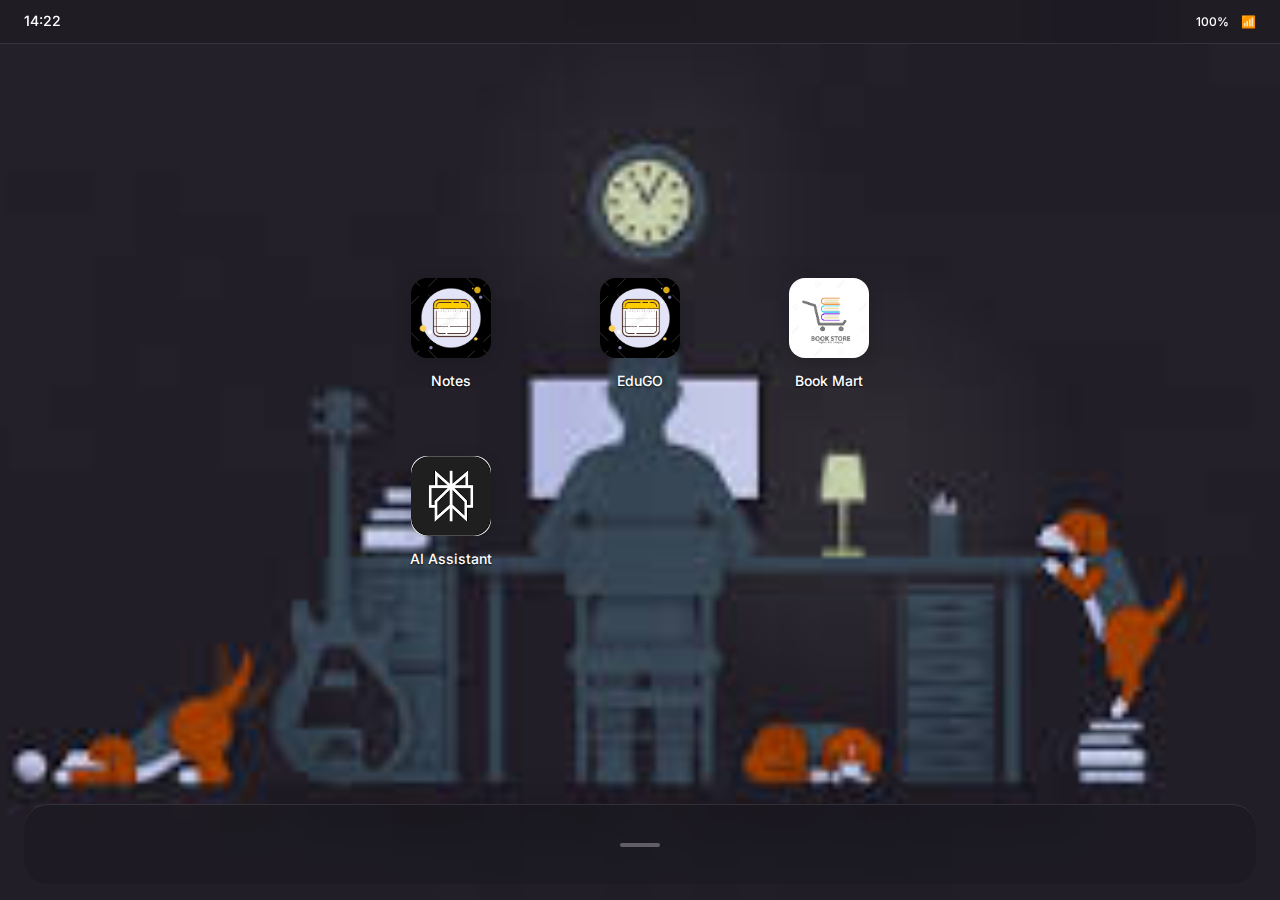
<file: index.html>
<!DOCTYPE html>
<html lang="en">
<head>
    <meta charset="UTF-8">
    <meta name="viewport" content="width=device-width, initial-scale=1.0">
    <title>Smart Book Tablet</title>
    <link rel="stylesheet" href="css/common.css">
    <link rel="stylesheet" href="css/home.css">
    <meta name="theme-color" content="#1B1B1D">
    <link rel="apple-touch-icon" href="assets/icons/icon-192.png">
</head>
<body>
    <div class="tablet-container">
        <div class="wallpaper-bg"></div>
        
        <!-- Status Bar -->
        <div class="status-bar">
            <div class="status-left">
                <span id="current-time"></span>
            </div>
            <div class="status-right">
                <span class="battery">100%</span>
                <span class="wifi">📶</span>
            </div>
        </div>

        <!-- App Grid -->
        <div class="app-grid">
            <div class="app-icon" onclick="openApp('notes')">
                <div class="app-icon-image">
                    <img src="assets/images/notes.jpg" alt="Notes" loading="lazy">
                </div>
                <span class="app-label">Notes</span>
            </div>

            <div class="app-icon" onclick="openApp('notes')">
                <div class="app-icon-image">
                    <img src="assets/images/notes.jpg" alt="Notes" loading="lazy">
                </div>
                <span class="app-label">EduGO</span>
            </div>

            
            <div class="app-icon" onclick="openApp('bookmart')">
                <div class="app-icon-image">
                    <img src="assets/images/bookmart.jpg" alt="Book Mart" loading="lazy">
                </div>
                <span class="app-label">Book Mart</span>
            </div>

            <div class="app-icon" onclick="openApp('ai')">
                <div class="app-icon-image">
                    <img src="assets/images/ai.jpg" alt="AI Assistant" loading="lazy">
                </div>
                <span class="app-label">AI Assistant</span>
            </div>
        </div>

        <!-- Dock -->
        <div class="dock">
            <div class="dock-indicator"></div>
        </div>
    </div>

    <script src="js/utils.js"></script>
    <script src="js/home.js"></script>
</body>
</html>
</file>
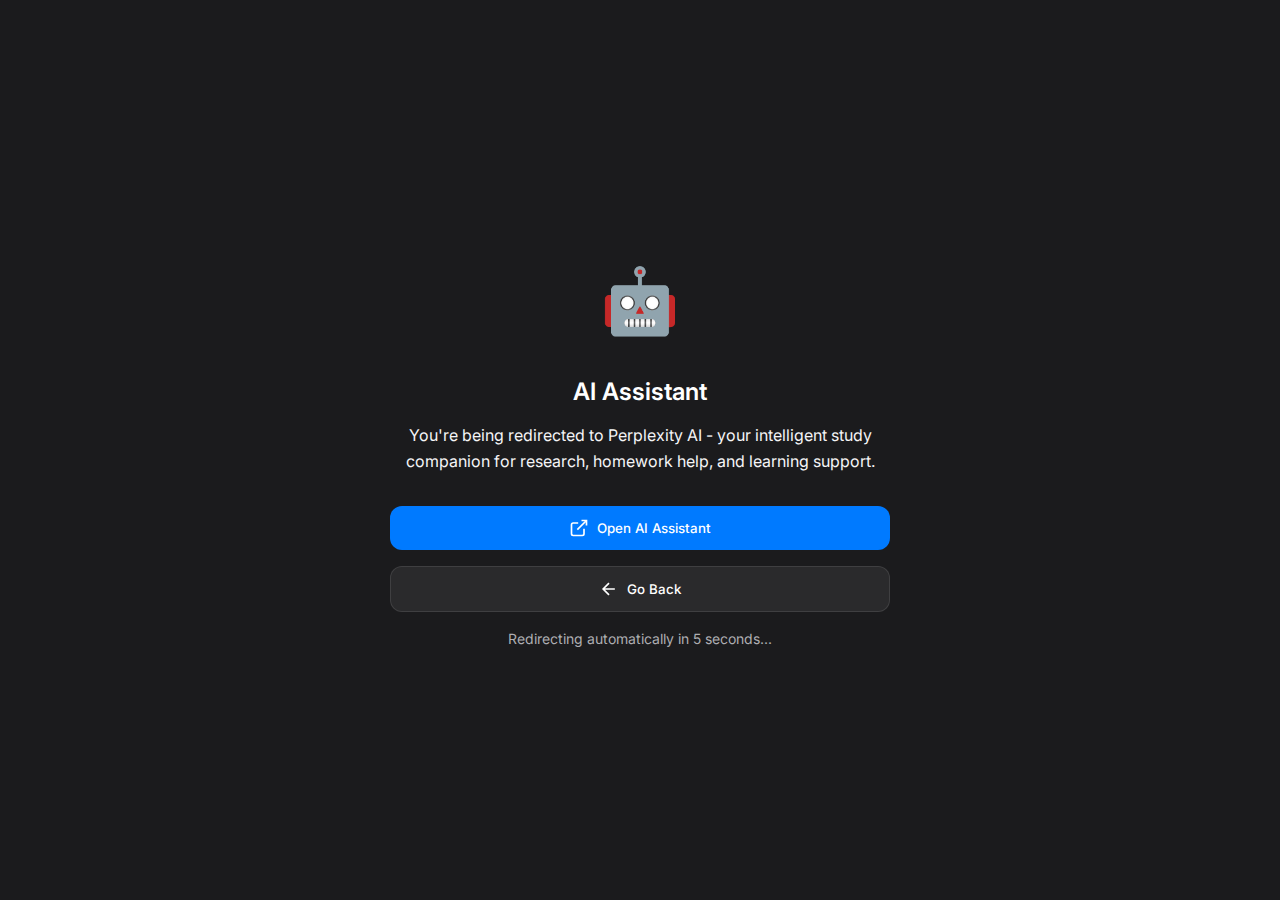
<file: apps/ai.html>
<!DOCTYPE html>
<html lang="en">
<head>
    <meta charset="UTF-8">
    <meta name="viewport" content="width=device-width, initial-scale=1.0">
    <title>AI Assistant - Smart Book</title>
    <link rel="stylesheet" href="../css/common.css">
    <meta name="theme-color" content="#1B1B1D">
    <style>
        body {
            display: flex;
            align-items: center;
            justify-content: center;
            min-height: 100vh;
            background: var(--bg-primary);
            text-align: center;
            padding: var(--space-8);
        }
        
        .ai-redirect-container {
            max-width: 500px;
            animation: fadeIn 0.5s ease-out;
        }
        
        .ai-icon {
            font-size: 4rem;
            margin-bottom: var(--space-6);
            animation: pulse 2s infinite;
        }
        
        @keyframes pulse {
            0%, 100% { transform: scale(1); opacity: 1; }
            50% { transform: scale(1.1); opacity: 0.8; }
        }
        
        .ai-title {
            font-size: var(--font-2xl);
            font-weight: 600;
            color: var(--text-primary);
            margin-bottom: var(--space-4);
        }
        
        .ai-description {
            color: var(--text-secondary);
            margin-bottom: var(--space-8);
            line-height: 1.6;
        }
        
        .redirect-actions {
            display: flex;
            flex-direction: column;
            gap: var(--space-4);
        }
        
        .countdown {
            color: var(--text-tertiary);
            font-size: var(--font-sm);
            margin-top: var(--space-4);
        }
    </style>
</head>
<body>
    <div class="ai-redirect-container">
        <div class="ai-icon">🤖</div>
        <h1 class="ai-title">AI Assistant</h1>
        <p class="ai-description">
            You're being redirected to Perplexity AI - your intelligent study companion for research, homework help, and learning support.
        </p>
        
        <div class="redirect-actions">
            <button class="btn-primary" onclick="redirectToAI()" id="redirectBtn">
                <svg width="20" height="20" viewBox="0 0 24 24" fill="none" stroke="currentColor" stroke-width="2">
                    <path d="M18 13v6a2 2 0 01-2 2H5a2 2 0 01-2-2V8a2 2 0 012-2h6"/>
                    <polyline points="15,3 21,3 21,9"/>
                    <line x1="10" y1="14" x2="21" y2="3"/>
                </svg>
                Open AI Assistant
            </button>
            
            <button class="btn-secondary" onclick="goBack()">
                <svg width="20" height="20" viewBox="0 0 24 24" fill="none" stroke="currentColor" stroke-width="2">
                    <path d="M19 12H5M12 19l-7-7 7-7"/>
                </svg>
                Go Back
            </button>
        </div>
        
        <div class="countdown" id="countdown">
            Redirecting automatically in <span id="countdownTimer">5</span> seconds...
        </div>
    </div>

    <script src="../js/utils.js"></script>
    <script>
        let countdownTimer = 5;
        let countdownInterval;

        function updateCountdown() {
            const timerElement = document.getElementById('countdownTimer');
            const countdownElement = document.getElementById('countdown');
            
            if (countdownTimer <= 0) {
                clearInterval(countdownInterval);
                countdownElement.textContent = 'Redirecting now...';
                redirectToAI();
                return;
            }
            
            if (timerElement) {
                timerElement.textContent = countdownTimer;
            }
            
            countdownTimer--;
        }

        function redirectToAI() {
            haptic.medium();
            
            try {
                // Try to open in new tab first
                const aiWindow = window.open('https://www.perplexity.ai', '_blank');
                
                if (!aiWindow) {
                    // Fallback if popup blocked
                    window.location.href = 'https://www.perplexity.ai';
                } else {
                    // If new tab opened successfully, close this tab after delay
                    setTimeout(() => {
                        window.history.back();
                    }, 1000);
                }
                
                console.log('🤖 AI Assistant opened');
            } catch (error) {
                console.error('Failed to open AI Assistant:', error);
                alert('Unable to open AI Assistant. Please check your internet connection.');
            }
        }

        function goBack() {
            haptic.light();
            window.history.back();
        }

        // Start countdown on page load
        document.addEventListener('DOMContentLoaded', () => {
            countdownInterval = setInterval(updateCountdown, 1000);
            
            // Pause countdown if user interacts with page
            document.addEventListener('click', () => {
                if (countdownInterval) {
                    clearInterval(countdownInterval);
                    document.getElementById('countdown').style.display = 'none';
                }
            });
            
            document.addEventListener('keydown', (e) => {
                if (countdownInterval) {
                    clearInterval(countdownInterval);
                    document.getElementById('countdown').style.display = 'none';
                }
                
                if (e.key === 'Enter' || e.key === ' ') {
                    e.preventDefault();
                    redirectToAI();
                } else if (e.key === 'Escape') {
                    e.preventDefault();
                    goBack();
                }
            });
            
            console.log('🤖 AI Assistant redirect page loaded');
        });
    </script>
</body>
</html>
</file>
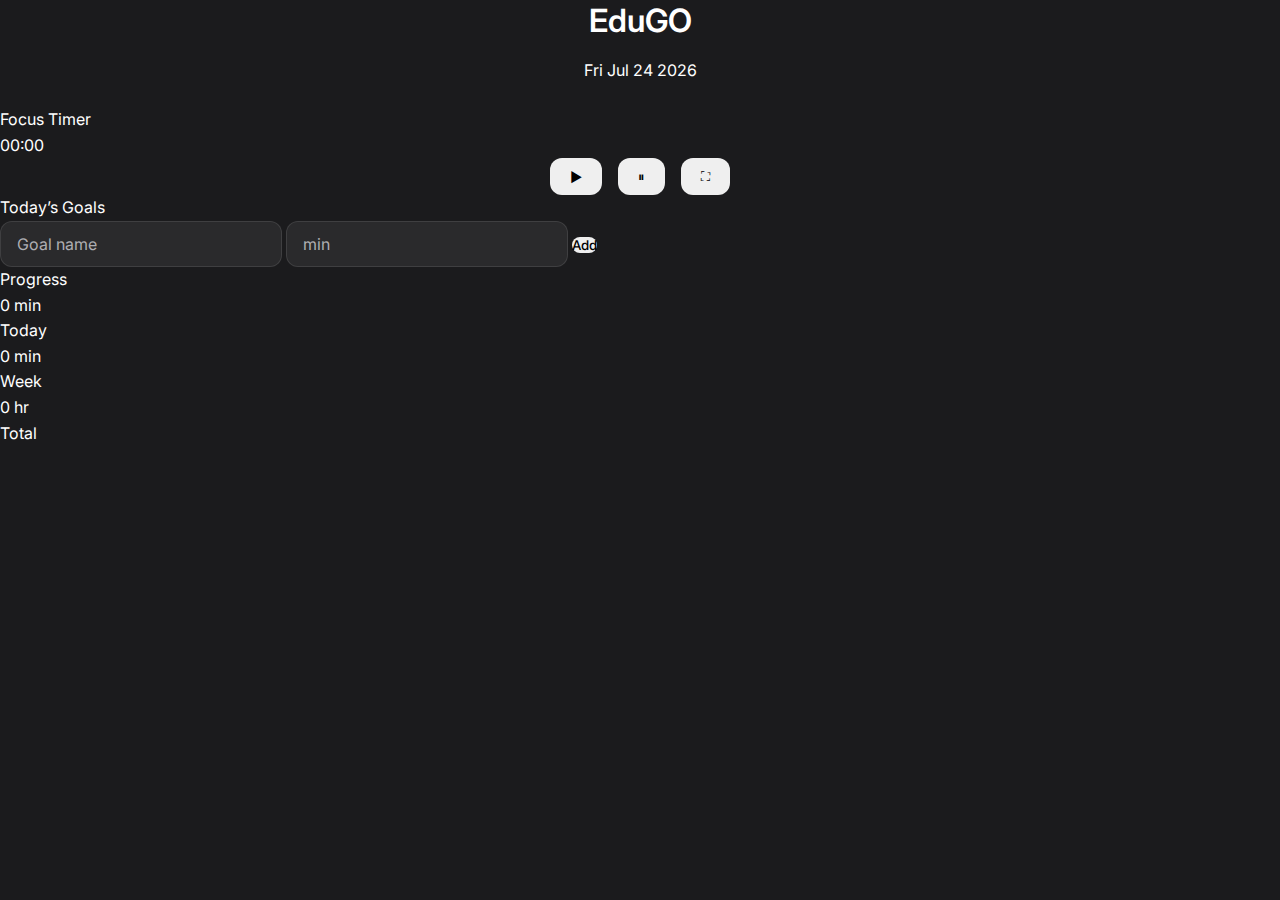
<file: apps/edugo.html>
<!DOCTYPE html>
<html lang="en">
<head>
  <meta charset="UTF-8" />
  <title>EduGO</title>
  <meta name="viewport" content="width=device-width, initial-scale=1.0" />
  <link rel="stylesheet" href="../css/common.css">
  <link rel="stylesheet" href="../css/edugo.css">
</head>
<body>

<div class="edugo">

  <!-- HEADER -->
  <header class="edugo-header">
    <h1>EduGO</h1>
    <span id="todayLabel"></span>
  </header>

  <!-- STOPWATCH WIDGET -->
  <section class="widget stopwatch-widget">
    <div class="widget-title">Focus Timer</div>
    <div class="timer" id="timer">00:00</div>

    <div class="timer-controls">
      <button id="startBtn">▶</button>
      <button id="pauseBtn">⏸</button>
      <button id="fullscreenBtn">⛶</button>
    </div>
  </section>

  <!-- GOALS WIDGET -->
  <section class="widget goals-widget">
    <div class="widget-title">Today’s Goals</div>

    <div id="goals"></div>

    <div class="add-goal">
      <input id="goalName" placeholder="Goal name">
      <input id="goalTime" type="number" placeholder="min">
      <button id="addGoal">Add</button>
    </div>
  </section>

  <!-- STATS WIDGET -->
  <section class="widget stats-widget">
    <div class="widget-title">Progress</div>
    <div class="stats">
      <div><span id="dailyTime">0</span> min<br>Today</div>
      <div><span id="weeklyTime">0</span> min<br>Week</div>
      <div><span id="overallTime">0</span> hr<br>Total</div>
    </div>
  </section>

</div>

<!-- FULLSCREEN TIMER -->
<div class="fullscreen hidden" id="fullscreen">
  <div id="fsTimer">00:00</div>
  <button id="exitFs">Exit</button>
</div>

<script src="../js/edugo.js"></script>
</body>
</html>
</file>
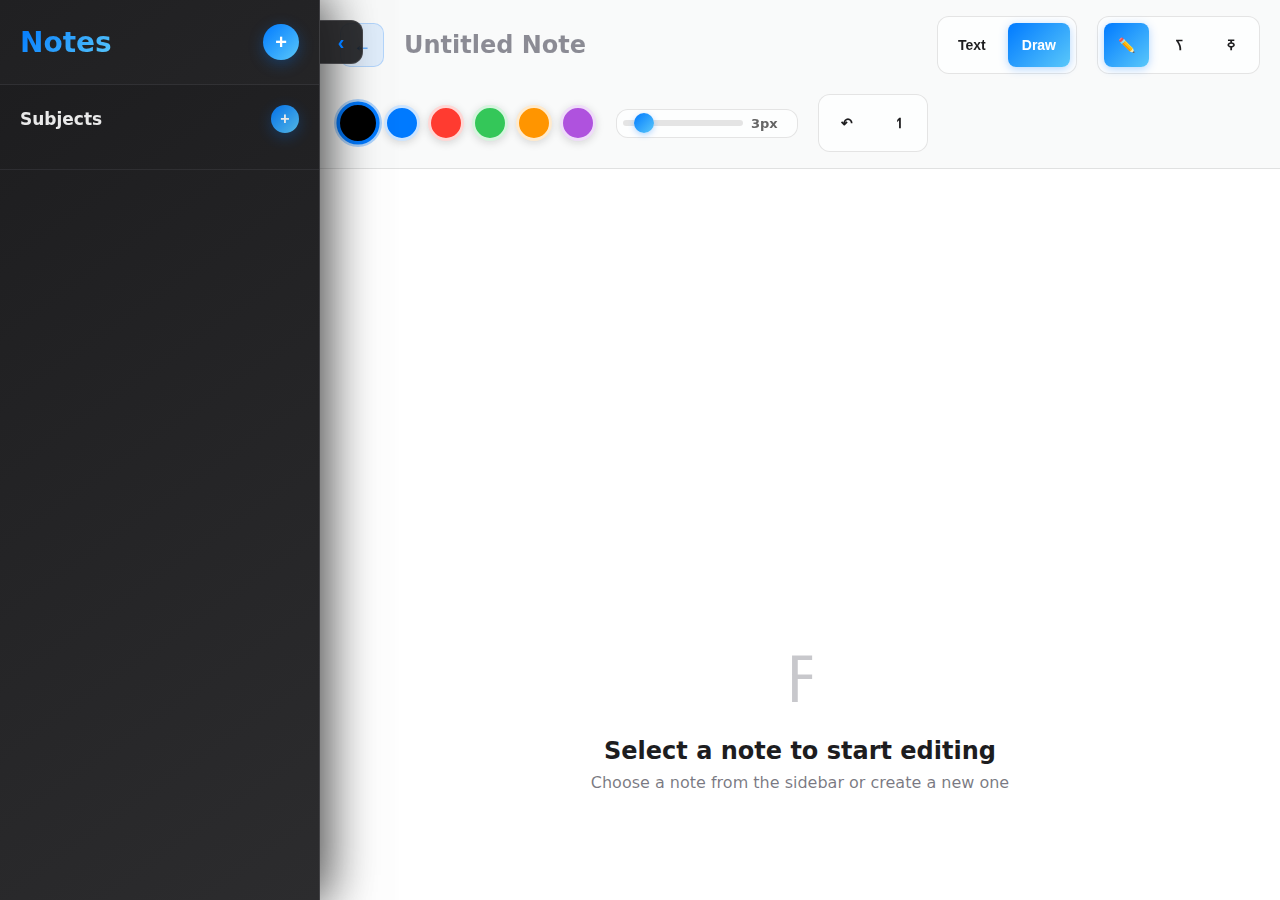
<file: apps/notes.html>
<!DOCTYPE html>
<html lang="en">
<head>
    <meta charset="UTF-8">
    <meta name="viewport" content="width=device-width, initial-scale=1.0">
    <title>Notes - Smart Book</title>
    <link rel="stylesheet" href="../css/notes.css">
    <meta name="theme-color" content="#1B1B1D">
</head>
<body>
    <div class="notes-app">
        <!-- Main Sidebar -->
        <div class="sidebar" id="sidebar">
            <!-- Sidebar Toggle Button -->
            <button class="sidebar-toggle" id="sidebarToggle" onclick="toggleSidebar()">
                <span id="toggleIcon">‹</span>
            </button>

            <!-- Sidebar Header -->
            <div class="sidebar-header">
                <div class="sidebar-title">Notes</div>
                <button class="add-btn" onclick="createNewNote()" title="New Note">+</button>
            </div>

            <!-- Subjects Section -->
            <div class="subjects-section">
                <div class="section-title">
                    Subjects
                    <button class="add-btn small" onclick="showAddSubjectModal()" title="Add Subject">+</button>
                </div>
                <div id="subjectsList">
                    <!-- Subjects loaded by JS -->
                </div>
            </div>

            <!-- Notes List -->
            <div class="notes-list" id="notesList">
                <!-- Notes loaded by JS -->
            </div>
        </div>

        <!-- Subject Notes Flyout -->
        <div class="notes-flyout" id="notesFlyout">
            <div class="flyout-header">
                <span id="flyoutSubjectName">Subject Notes</span>
                <button class="flyout-close" onclick="closeNotesFlyout()">×</button>
            </div>
            <div class="flyout-content">
                <div class="flyout-notes-list" id="flyoutNotesList">
                    <!-- Subject notes loaded by JS -->
                </div>
            </div>
        </div>

        <!-- Editor Area -->
        <div class="editor-area" id="editorArea">
            <!-- Toolbar -->
            <div class="editor-toolbar">
                <button class="back-btn" onclick="goHome()" title="Back to Home">←</button>
                <button class="sidebar-btn mobile-only" onclick="toggleSidebar()" title="Toggle Sidebar">☰</button>
                <input type="text" class="title-input" id="titleInput" placeholder="Untitled Note">
                
                <div class="tool-group">
                    <button class="tool-btn" id="textModeBtn" onclick="setMode('text')" title="Text Mode">Text</button>
                    <button class="tool-btn active" id="drawModeBtn" onclick="setMode('draw')" title="Draw Mode">Draw</button>
                </div>

                <div class="tool-group" id="drawingTools">
                    <button class="tool-btn active" onclick="setTool('pen')" data-tool="pen" title="Pen">✏️</button>
                    <button class="tool-btn" onclick="setTool('highlighter')" data-tool="highlighter" title="Highlighter">ߖ️</button>
                    <button class="tool-btn" onclick="setTool('eraser')" data-tool="eraser" title="Eraser">ߧ</button>
                </div>

                <div class="color-picker" id="colorPicker">
                    <div class="color-btn active" style="background: #000" onclick="setColor('#000')" data-color="#000" title="Black"></div>
                    <div class="color-btn" style="background: #007AFF" onclick="setColor('#007AFF')" data-color="#007AFF" title="Blue"></div>
                    <div class="color-btn" style="background: #FF3B30" onclick="setColor('#FF3B30')" data-color="#FF3B30" title="Red"></div>
                    <div class="color-btn" style="background: #34C759" onclick="setColor('#34C759')" data-color="#34C759" title="Green"></div>
                    <div class="color-btn" style="background: #FF9500" onclick="setColor('#FF9500')" data-color="#FF9500" title="Orange"></div>
                    <div class="color-btn" style="background: #AF52DE" onclick="setColor('#AF52DE')" data-color="#AF52DE" title="Purple"></div>
                </div>

                <div class="tool-group">
                    <input type="range" class="size-slider" id="sizeSlider" min="1" max="20" value="3" onchange="setBrushSize(this.value)" title="Brush Size">
                    <span class="size-display" id="sizeDisplay">3px</span>
                </div>

                <div class="tool-group">
                    <button class="tool-btn" onclick="undoAction()" title="Undo">↶</button>
                    <button class="tool-btn" onclick="clearCanvas()" title="Clear Canvas">ߗ️</button>
                </div>
            </div>

            <!-- Canvas Container -->
            <div class="canvas-container" id="canvasContainer">
                <canvas class="drawing-canvas" id="drawingCanvas"></canvas>
                <textarea class="text-editor" id="textEditor" placeholder="Start writing your notes here..." style="display: none;"></textarea>
            </div>

            <!-- Empty State -->
            <div class="empty-state" id="emptyState">
                <div class="empty-icon">ߓ</div>
                <h3>Select a note to start editing</h3>
                <p>Choose a note from the sidebar or create a new one</p>
            </div>
        </div>
    </div>

    <!-- Add Subject Modal -->
    <div class="modal" id="addSubjectModal">
        <div class="modal-content">
            <div class="modal-title">Add New Subject</div>
            <input type="text" class="modal-input" id="subjectInput" placeholder="Enter subject name">
            <div class="modal-actions">
                <button class="modal-btn secondary" onclick="hideModal()">Cancel</button>
                <button class="modal-btn primary" onclick="addSubject()">Add Subject</button>
            </div>
        </div>
    </div>

    <script src="../js/notes.js"></script>
</body>
</html>
</file>
<file: css/common.css>
/* Smart Book Tablet - Common Design System */
/* Inspired by Nothing Phone, Apple iOS, Samsung One UI */

/* Font Imports */
@import url('https://fonts.googleapis.com/css2?family=Inter:wght@300;400;500;600;700&display=swap');

/* CSS Reset */
* {
    margin: 0;
    padding: 0;
    box-sizing: border-box;
}

/* Root Variables - Professional Color Palette */
:root {
    /* Nothing Phone Inspired */
    --bg-primary: #1B1B1D;
    --bg-secondary: #2A2A2C;
    --accent-red: #D71921;
    
    /* Apple iOS System Colors */
    --ios-blue: #007AFF;
    --ios-green: #34C759;
    --ios-orange: #FF9500;
    --ios-red: #FF3B30;
    --ios-purple: #AF52DE;
    
    /* Samsung One UI Neutrals */
    --text-primary: #FFFFFF;
    --text-secondary: #F5F5F7;
    --text-tertiary: #AEAEB2;
    --text-dark: #1D1D1F;
    
    /* Light Mode */
    --bg-light: #FFFFFF;
    --bg-light-secondary: #F2F2F7;
    --border-light: #E5E5EA;
    --surface-light: #FBFBFD;
    
    /* Shadows and Elevation */
    --shadow-sm: 0 2px 8px rgba(0, 0, 0, 0.1);
    --shadow-md: 0 4px 16px rgba(0, 0, 0, 0.15);
    --shadow-lg: 0 8px 32px rgba(0, 0, 0, 0.2);
    
    /* Borders and Radius */
    --radius-sm: 8px;
    --radius-md: 12px;
    --radius-lg: 16px;
    --radius-xl: 24px;
    
    /* Typography Scale */
    --font-xs: 0.75rem;
    --font-sm: 0.875rem;
    --font-base: 1rem;
    --font-lg: 1.125rem;
    --font-xl: 1.25rem;
    --font-2xl: 1.5rem;
    --font-3xl: 2rem;
    
    /* Spacing Scale (8px grid) */
    --space-1: 0.25rem;
    --space-2: 0.5rem;
    --space-3: 0.75rem;
    --space-4: 1rem;
    --space-6: 1.5rem;
    --space-8: 2rem;
    --space-12: 3rem;
    --space-16: 4rem;
    
    /* Z-index Scale */
    --z-modal: 1000;
    --z-overlay: 100;
    --z-dropdown: 50;
    --z-header: 10;
}

/* Typography System */
body {
    font-family: 'Inter', -apple-system, BlinkMacSystemFont, 'Segoe UI', system-ui, sans-serif;
    font-size: var(--font-base);
    line-height: 1.6;
    color: var(--text-primary);
    background: var(--bg-primary);
    -webkit-font-smoothing: antialiased;
    -moz-osx-font-smoothing: grayscale;
    overflow-x: hidden;
}

/* Headings */
h1, h2, h3, h4, h5, h6 {
    font-weight: 600;
    line-height: 1.3;
    margin-bottom: var(--space-4);
}

h1 { font-size: var(--font-3xl); }
h2 { font-size: var(--font-2xl); }
h3 { font-size: var(--font-xl); }
h4 { font-size: var(--font-lg); }

/* Interactive Elements */
button, .btn {
    font-family: inherit;
    font-weight: 500;
    border: none;
    border-radius: var(--radius-md);
    cursor: pointer;
    transition: all 0.2s cubic-bezier(0.4, 0, 0.2, 1);
    display: inline-flex;
    align-items: center;
    justify-content: center;
    gap: var(--space-2);
    outline: none;
    user-select: none;
    -webkit-tap-highlight-color: transparent;
}

button:focus-visible {
    box-shadow: 0 0 0 2px var(--ios-blue);
}

/* Button Variants */
.btn-primary {
    background: var(--ios-blue);
    color: white;
    padding: var(--space-3) var(--space-6);
}

.btn-primary:hover {
    background: #0056CC;
    transform: translateY(-1px);
    box-shadow: var(--shadow-md);
}

.btn-secondary {
    background: var(--bg-secondary);
    color: var(--text-primary);
    padding: var(--space-3) var(--space-6);
    border: 1px solid rgba(255, 255, 255, 0.1);
}

.btn-secondary:hover {
    background: #3A3A3C;
    border-color: rgba(255, 255, 255, 0.2);
}

.btn-icon {
    width: 44px;
    height: 44px;
    padding: 0;
    border-radius: 50%;
    background: rgba(255, 255, 255, 0.1);
    backdrop-filter: blur(20px);
}

.btn-icon:hover {
    background: rgba(255, 255, 255, 0.2);
    transform: scale(1.05);
}

/* Input Elements */
input, textarea {
    font-family: inherit;
    font-size: var(--font-base);
    padding: var(--space-3) var(--space-4);
    border: 1px solid rgba(255, 255, 255, 0.1);
    border-radius: var(--radius-md);
    background: var(--bg-secondary);
    color: var(--text-primary);
    outline: none;
    transition: all 0.2s ease;
}

input:focus, textarea:focus {
    border-color: var(--ios-blue);
    box-shadow: 0 0 0 3px rgba(0, 122, 255, 0.1);
    background: rgba(255, 255, 255, 0.05);
}

input::placeholder, textarea::placeholder {
    color: var(--text-tertiary);
}

/* Cards and Surfaces */
.card {
    background: var(--bg-secondary);
    border-radius: var(--radius-lg);
    padding: var(--space-6);
    box-shadow: var(--shadow-sm);
    border: 1px solid rgba(255, 255, 255, 0.05);
}

.surface {
    background: rgba(255, 255, 255, 0.05);
    backdrop-filter: blur(20px);
    border-radius: var(--radius-md);
    border: 1px solid rgba(255, 255, 255, 0.1);
}

/* Modal */
.modal {
    display: none;
    position: fixed;
    top: 0;
    left: 0;
    right: 0;
    bottom: 0;
    background: rgba(0, 0, 0, 0.5);
    backdrop-filter: blur(10px);
    z-index: var(--z-modal);
    align-items: center;
    justify-content: center;
}

.modal.show {
    display: flex;
}

.modal-content {
    background: var(--bg-secondary);
    border-radius: var(--radius-lg);
    padding: var(--space-8);
    width: 90%;
    max-width: 400px;
    border: 1px solid rgba(255, 255, 255, 0.1);
    animation: modalSlideIn 0.3s ease-out;
}

@keyframes modalSlideIn {
    from {
        opacity: 0;
        transform: translateY(20px) scale(0.95);
    }
    to {
        opacity: 1;
        transform: translateY(0) scale(1);
    }
}

.modal-actions {
    display: flex;
    gap: var(--space-3);
    justify-content: flex-end;
    margin-top: var(--space-6);
}

.form-input {
    width: 100%;
    margin-bottom: var(--space-4);
}

/* Loading States */
.loading {
    position: relative;
    overflow: hidden;
}

.loading::after {
    content: '';
    position: absolute;
    top: 0;
    left: -100%;
    width: 100%;
    height: 100%;
    background: linear-gradient(90deg, transparent, rgba(255, 255, 255, 0.1), transparent);
    animation: loading-shimmer 1.5s infinite;
}

@keyframes loading-shimmer {
    0% { left: -100%; }
    100% { left: 100%; }
}

/* Animations */
@keyframes fadeIn {
    from { opacity: 0; transform: translateY(10px); }
    to { opacity: 1; transform: translateY(0); }
}

@keyframes slideUp {
    from { opacity: 0; transform: translateY(20px); }
    to { opacity: 1; transform: translateY(0); }
}

@keyframes scaleIn {
    from { opacity: 0; transform: scale(0.9); }
    to { opacity: 1; transform: scale(1); }
}

.animate-fadeIn { animation: fadeIn 0.3s ease-out; }
.animate-slideUp { animation: slideUp 0.4s ease-out; }
.animate-scaleIn { animation: scaleIn 0.2s ease-out; }

/* Utility Classes */
.text-center { text-align: center; }
.text-left { text-align: left; }
.text-right { text-align: right; }

.flex { display: flex; }
.flex-col { flex-direction: column; }
.items-center { align-items: center; }
.justify-center { justify-content: center; }
.justify-between { justify-content: space-between; }

.w-full { width: 100%; }
.h-full { height: 100%; }

.hidden { display: none; }
.block { display: block; }

/* Responsive Design */
@media (max-width: 768px) {
    :root {
        --font-xs: 0.7rem;
        --font-sm: 0.8rem;
        --font-base: 0.9rem;
        --font-lg: 1rem;
        --font-xl: 1.125rem;
        --font-2xl: 1.25rem;
        --font-3xl: 1.5rem;
    }
    
    .card {
        padding: var(--space-4);
    }
}

/* Performance Optimizations */
* {
    will-change: auto;
}

.gpu-accelerated {
    transform: translate3d(0, 0, 0);
    backface-visibility: hidden;
    perspective: 1000px;
}

/* Scrollbar Styling */
::-webkit-scrollbar {
    width: 6px;
    height: 6px;
}

::-webkit-scrollbar-track {
    background: rgba(255, 255, 255, 0.05);
    border-radius: 3px;
}

::-webkit-scrollbar-thumb {
    background: rgba(255, 255, 255, 0.2);
    border-radius: 3px;
}

::-webkit-scrollbar-thumb:hover {
    background: rgba(255, 255, 255, 0.3);
}

/* Selection Styling */
::selection {
    background: var(--ios-blue);
    color: white;
}

::-moz-selection {
    background: var(--ios-blue);
    color: white;
}
</file>
<file: css/home.css>
/* Smart Book Tablet - Home Screen Styles */

.tablet-container {
    width: 100vw;
    height: 100vh;
    position: relative;
    overflow: hidden;
    display: flex;
    flex-direction: column;
}

/* Wallpaper Background */
.wallpaper-bg {
    position: absolute;
    top: 0;
    left: 0;
    width: 100%;
    height: 100%;
    background: url('../assets/images/wallpaper.png') center/cover no-repeat;
    background-color: var(--bg-primary);
    z-index: -1;
}

/* Status Bar */
.status-bar {
    display: flex;
    justify-content: space-between;
    align-items: center;
    padding: var(--space-2) var(--space-6);
    height: 44px;
    background: rgba(0, 0, 0, 0.1);
    backdrop-filter: blur(20px);
    border-bottom: 1px solid rgba(255, 255, 255, 0.1);
    color: var(--text-primary);
    font-size: var(--font-sm);
    font-weight: 500;
    z-index: var(--z-header);
}

.status-left, .status-right {
    display: flex;
    align-items: center;
    gap: var(--space-3);
}

.battery, .wifi {
    font-size: var(--font-xs);
}

/* App Grid */
.app-grid {
    flex: 1;
    display: grid;
    grid-template-columns: repeat(auto-fit, minmax(120px, 1fr));
    gap: var(--space-8);
    padding: var(--space-12) var(--space-8);
    place-items: center;
    align-content: center;
    max-width: 600px;
    margin: 0 auto;
    width: 100%;
}

/* App Icons */
.app-icon {
    display: flex;
    flex-direction: column;
    align-items: center;
    gap: var(--space-3);
    cursor: pointer;
    transition: all 0.3s cubic-bezier(0.4, 0, 0.2, 1);
    padding: var(--space-4);
    border-radius: var(--radius-lg);
    -webkit-tap-highlight-color: transparent;
    user-select: none;
}

.app-icon:hover {
    transform: translateY(-8px) scale(1.05);
}

.app-icon:active {
    transform: translateY(-4px) scale(1.02);
}

.app-icon-image {
    width: 80px;
    height: 80px;
    border-radius: var(--radius-lg);
    overflow: hidden;
    background: var(--bg-secondary);
    box-shadow: var(--shadow-md);
    transition: all 0.3s ease;
    position: relative;
}

.app-icon:hover .app-icon-image {
    box-shadow: var(--shadow-lg);
    transform: scale(1.1);
}

.app-icon-image img {
    width: 100%;
    height: 100%;
    object-fit: cover;
    display: block;
}

/* App Icon Glow Effect */
.app-icon-image::before {
    content: '';
    position: absolute;
    top: -2px;
    left: -2px;
    right: -2px;
    bottom: -2px;
    background: linear-gradient(45deg, var(--ios-blue), var(--ios-purple), var(--ios-blue));
    border-radius: inherit;
    opacity: 0;
    z-index: -1;
    transition: opacity 0.3s ease;
}

.app-icon:hover .app-icon-image::before {
    opacity: 0.6;
}

/* App Labels */
.app-label {
    color: var(--text-primary);
    font-size: var(--font-sm);
    font-weight: 500;
    text-shadow: 0 1px 2px rgba(0, 0, 0, 0.8);
    text-align: center;
    transition: all 0.2s ease;
}

.app-icon:hover .app-label {
    color: var(--ios-blue);
    transform: translateY(-2px);
}

/* Dock */
.dock {
    height: 80px;
    display: flex;
    align-items: center;
    justify-content: center;
    background: rgba(0, 0, 0, 0.1);
    backdrop-filter: blur(20px);
    border-top: 1px solid rgba(255, 255, 255, 0.1);
    margin: 0 var(--space-6) var(--space-4);
    border-radius: var(--radius-xl);
}

.dock-indicator {
    width: 40px;
    height: 4px;
    background: rgba(255, 255, 255, 0.3);
    border-radius: 2px;
    transition: all 0.2s ease;
}

/* Loading Animation for Apps */
.app-icon.loading {
    pointer-events: none;
}

.app-icon.loading .app-icon-image {
    animation: pulse 1s infinite;
}

@keyframes pulse {
    0%, 100% { opacity: 1; }
    50% { opacity: 0.7; }
}

/* Touch Feedback */
.app-icon:active .app-icon-image {
    transform: scale(0.95);
}

/* Responsive Design */
@media (max-width: 768px) {
    .app-grid {
        grid-template-columns: repeat(3, 1fr);
        gap: var(--space-6);
        padding: var(--space-8) var(--space-4);
    }
    
    .app-icon-image {
        width: 70px;
        height: 70px;
    }
    
    .status-bar {
        padding: var(--space-2) var(--space-4);
    }
}

@media (max-width: 480px) {
    .app-grid {
        grid-template-columns: repeat(2, 1fr);
    }
    
    .app-icon-image {
        width: 60px;
        height: 60px;
    }
    
    .app-label {
        font-size: var(--font-xs);
    }
}
</file>
<file: css/edugo.css>
.edugo-app {
  padding: var(--space-6);
  color: var(--text-primary);
}

.edugo-header {
  text-align: center;
  margin-bottom: var(--space-6);
}

.edugo-header h1 {
  font-weight: 600;
}

.edugo-tabs {
  display: flex;
  gap: var(--space-3);
  justify-content: center;
  margin-bottom: var(--space-6);
}

.edugo-tabs button {
  background: none;
  border: none;
  color: var(--text-secondary);
  font-weight: 500;
}

.edugo-tabs button.active {
  color: var(--ios-blue);
}

.tab {
  display: none;
}

.tab.active {
  display: block;
}

.stat-card {
  background: rgba(255,255,255,0.12);
  border-radius: var(--radius-lg);
  padding: var(--space-6);
  text-align: center;
}

.stat-value {
  font-size: 2.5rem;
  margin: var(--space-3) 0;
  font-family: monospace;
}

.timer-display {
  font-size: 4rem;
  text-align: center;
  margin: var(--space-8) 0;
  font-family: monospace;
}

.timer-controls {
  display: flex;
  justify-content: center;
  gap: var(--space-4);
}

.timer-controls button {
  padding: 10px 20px;
}

.fullscreen-timer {
  position: fixed;
  inset: 0;
  background: black;
  color: white;
  display: flex;
  flex-direction: column;
  justify-content: center;
  align-items: center;
}

.fullscreen-timer.hidden {
  display: none;
}

#fsTime {
  font-size: 6rem;
  font-family: monospace;
}
</file>
<file: css/notes.css>
/* Smart Book Tablet - Notes App Complete Styles */
/* Apple Professional Design with Perfect Matching Sidebars */

* {
    margin: 0;
    padding: 0;
    box-sizing: border-box;
    user-select: none;
}

body {
    font-family: -apple-system, BlinkMacSystemFont, 'SF Pro Display', system-ui, sans-serif;
    background: #000;
    color: white;
    overflow: hidden;
    height: 100vh;
    width: 100vw;
    position: fixed;
}

.notes-app {
    display: flex;
    height: 100vh;
    width: 100vw;
    position: relative;
}

/* Main Sidebar */
.sidebar {
    width: 320px;
    background: linear-gradient(145deg, #1c1c1e 0%, #2c2c2e 100%);
    display: flex;
    flex-direction: column;
    border-right: 1px solid rgba(84, 84, 88, 0.6);
    transition: all 0.4s cubic-bezier(0.4, 0, 0.2, 1);
    transform: translateX(0);
    box-shadow: 0 0 50px rgba(0, 0, 0, 0.5);
    backdrop-filter: blur(20px);
    z-index: 100;
    position: relative;
}

.sidebar.collapsed {
    transform: translateX(-320px);
}

/* Sidebar Toggle Button */
.sidebar-toggle {
    position: absolute;
    right: -44px;
    top: 20px;
    width: 44px;
    height: 44px;
    background: rgba(28, 28, 30, 0.9);
    border: 1px solid rgba(84, 84, 88, 0.6);
    border-radius: 0 12px 12px 0;
    color: #007AFF;
    cursor: pointer;
    display: flex;
    align-items: center;
    justify-content: center;
    font-size: 20px;
    font-weight: bold;
    transition: all 0.3s ease;
    backdrop-filter: blur(20px);
    z-index: 101;
}

.sidebar-toggle:hover {
    background: rgba(0, 122, 255, 0.15);
    border-color: rgba(0, 122, 255, 0.4);
    transform: scale(1.05);
}

.sidebar-toggle:active {
    transform: scale(0.95);
}

/* Sidebar Header */
.sidebar-header {
    padding: 24px 20px;
    border-bottom: 1px solid rgba(84, 84, 88, 0.3);
    display: flex;
    justify-content: space-between;
    align-items: center;
    background: rgba(255, 255, 255, 0.02);
}

.sidebar-title {
    font-size: 28px;
    font-weight: 700;
    background: linear-gradient(135deg, #007AFF, #5AC8FA);
    -webkit-background-clip: text;
    -webkit-text-fill-color: transparent;
    background-clip: text;
}

.add-btn {
    background: linear-gradient(135deg, #007AFF, #5AC8FA);
    color: white;
    border: none;
    width: 36px;
    height: 36px;
    border-radius: 18px;
    font-size: 20px;
    font-weight: bold;
    cursor: pointer;
    display: flex;
    align-items: center;
    justify-content: center;
    transition: all 0.3s ease;
    box-shadow: 0 4px 15px rgba(0, 122, 255, 0.3);
}

.add-btn.small {
    width: 28px;
    height: 28px;
    font-size: 16px;
}

.add-btn:hover {
    transform: scale(1.1);
    box-shadow: 0 6px 20px rgba(0, 122, 255, 0.4);
}

.add-btn:active {
    transform: scale(0.95);
}

/* Subjects Section */
.subjects-section {
    padding: 20px;
    border-bottom: 1px solid rgba(84, 84, 88, 0.3);
}

.section-title {
    font-size: 17px;
    font-weight: 600;
    margin-bottom: 16px;
    display: flex;
    justify-content: space-between;
    align-items: center;
    color: #ffffff;
    opacity: 0.9;
}

/* Subject Items with Visual Indicators */
.subject-item {
    padding: 12px 16px;
    margin: 4px 0;
    border-radius: 12px;
    cursor: pointer;
    transition: all 0.3s cubic-bezier(0.4, 0, 0.2, 1);
    display: flex;
    justify-content: space-between;
    align-items: center;
    border: 1px solid transparent;
    position: relative;
    overflow: hidden;
}

.subject-item:not(.all-notes)::after {
    content: '▶';
    position: absolute;
    right: 40px;
    top: 50%;
    transform: translateY(-50%);
    color: rgba(255, 255, 255, 0.3);
    font-size: 12px;
    opacity: 0;
    transition: all 0.3s ease;
    z-index: 3;
}

.subject-item:not(.all-notes):hover::after {
    opacity: 1;
    right: 35px;
    color: #5AC8FA;
}

/* Hover Effect */
.subject-item:hover {
    background: rgba(255, 255, 255, 0.08);
    border-color: rgba(255, 255, 255, 0.15);
    transform: translateY(-2px);
    box-shadow: 0 8px 25px rgba(0, 0, 0, 0.3);
}

.subject-item:hover::before {
    content: '';
    position: absolute;
    top: 0;
    left: 0;
    right: 0;
    bottom: 0;
    background: linear-gradient(135deg, rgba(0, 122, 255, 0.1), rgba(90, 200, 250, 0.05));
    opacity: 1;
    transition: opacity 0.3s ease;
}

.subject-item.active {
    background: linear-gradient(135deg, rgba(0, 122, 255, 0.2), rgba(90, 200, 250, 0.1));
    border-color: rgba(0, 122, 255, 0.3);
    color: #5AC8FA;
}

.subject-item .subject-name,
.subject-item .notes-count {
    position: relative;
    z-index: 2;
}

.notes-count {
    background: rgba(255, 255, 255, 0.15);
    padding: 4px 10px;
    border-radius: 12px;
    font-size: 12px;
    font-weight: 500;
    backdrop-filter: blur(10px);
}

.subject-item.active .notes-count {
    background: rgba(0, 122, 255, 0.3);
    color: white;
}

/* Notes List */
.notes-list {
    flex: 1;
    overflow-y: auto;
    padding: 20px;
}

.notes-list::-webkit-scrollbar {
    width: 6px;
}

.notes-list::-webkit-scrollbar-track {
    background: transparent;
}

.notes-list::-webkit-scrollbar-thumb {
    background: rgba(255, 255, 255, 0.2);
    border-radius: 3px;
}

.note-item {
    padding: 16px;
    margin: 8px 0;
    background: rgba(255, 255, 255, 0.05);
    border-radius: 16px;
    cursor: pointer;
    transition: all 0.3s cubic-bezier(0.4, 0, 0.2, 1);
    border-left: 4px solid transparent;
    border: 1px solid rgba(255, 255, 255, 0.1);
    backdrop-filter: blur(10px);
}

.note-item:hover {
    background: rgba(255, 255, 255, 0.1);
    transform: translateY(-2px);
    box-shadow: 0 8px 25px rgba(0, 0, 0, 0.3);
}

.note-item.active {
    background: linear-gradient(135deg, rgba(0, 122, 255, 0.15), rgba(90, 200, 250, 0.05));
    border-left-color: #007AFF;
    border-color: rgba(0, 122, 255, 0.3);
}

.note-title {
    font-weight: 600;
    margin-bottom: 8px;
    font-size: 16px;
    color: #ffffff;
}

.note-preview {
    font-size: 14px;
    color: rgba(255, 255, 255, 0.7);
    margin-bottom: 8px;
    line-height: 1.4;
}

.note-date {
    font-size: 12px;
    color: rgba(255, 255, 255, 0.5);
    font-weight: 500;
}

/* Notes Flyout - Perfect Match with Subject Sidebar */
.notes-flyout {
    position: fixed;
    top: 0;
    left: 320px;
    width: 320px;
    height: 100vh;
    background: linear-gradient(145deg, #1c1c1e 0%, #2c2c2e 100%);
    color: white;
    box-shadow: 4px 0 50px rgba(0, 0, 0, 0.5);
    z-index: 90;
    border-right: 1px solid rgba(84, 84, 88, 0.6);
    transform: translateX(-100%);
    transition: transform 0.4s cubic-bezier(0.4, 0, 0.2, 1);
    display: flex;
    flex-direction: column;
    backdrop-filter: blur(20px);
}

.sidebar.collapsed + .notes-flyout {
    left: 0;
}

.notes-flyout.open {
    transform: translateX(0);
}

.flyout-header {
    padding: 24px 20px;
    border-bottom: 1px solid rgba(84, 84, 88, 0.3);
    display: flex;
    align-items: center;
    justify-content: space-between;
    background: rgba(255, 255, 255, 0.02);
}

.flyout-header span {
    font-size: 20px;
    font-weight: 700;
    background: linear-gradient(135deg, #007AFF, #5AC8FA);
    -webkit-background-clip: text;
    -webkit-text-fill-color: transparent;
    background-clip: text;
}

.flyout-close {
    background: linear-gradient(135deg, #007AFF, #5AC8FA);
    color: white;
    font-size: 18px;
    font-weight: bold;
    border: none;
    border-radius: 12px;
    width: 32px;
    height: 32px;
    cursor: pointer;
    display: flex;
    align-items: center;
    justify-content: center;
    transition: all 0.3s ease;
    box-shadow: 0 2px 10px rgba(0, 122, 255, 0.3);
}

.flyout-close:hover {
    transform: scale(1.1);
    box-shadow: 0 4px 15px rgba(0, 122, 255, 0.4);
}

.flyout-content {
    flex: 1;
    overflow: hidden;
    display: flex;
    flex-direction: column;
}

.flyout-notes-list {
    flex: 1;
    overflow-y: auto;
    padding: 20px;
}

.flyout-notes-list::-webkit-scrollbar {
    width: 6px;
}

.flyout-notes-list::-webkit-scrollbar-track {
    background: transparent;
}

.flyout-notes-list::-webkit-scrollbar-thumb {
    background: rgba(255, 255, 255, 0.2);
    border-radius: 3px;
}

.flyout-note-item {
    padding: 16px;
    margin: 8px 0;
    background: rgba(255, 255, 255, 0.05);
    border-radius: 16px;
    cursor: pointer;
    transition: all 0.3s cubic-bezier(0.4, 0, 0.2, 1);
    border-left: 4px solid transparent;
    border: 1px solid rgba(255, 255, 255, 0.1);
    backdrop-filter: blur(10px);
    position: relative;
    overflow: hidden;
}

.flyout-note-item:hover {
    background: rgba(255, 255, 255, 0.1);
    border-color: rgba(255, 255, 255, 0.15);
    transform: translateY(-2px);
    box-shadow: 0 8px 25px rgba(0, 0, 0, 0.3);
}

.flyout-note-item:hover::before {
    content: '';
    position: absolute;
    top: 0;
    left: 0;
    right: 0;
    bottom: 0;
    background: linear-gradient(135deg, rgba(0, 122, 255, 0.1), rgba(90, 200, 250, 0.05));
    opacity: 1;
    transition: opacity 0.3s ease;
}

.flyout-note-item strong {
    display: block;
    font-size: 16px;
    font-weight: 600;
    margin-bottom: 8px;
    color: #ffffff;
    position: relative;
    z-index: 2;
}

.flyout-note-item div {
    font-size: 14px;
    color: rgba(255, 255, 255, 0.7);
    line-height: 1.4;
    margin-bottom: 8px;
    position: relative;
    z-index: 2;
}

.flyout-note-item .note-date {
    font-size: 12px;
    color: rgba(255, 255, 255, 0.5);
    font-weight: 500;
    position: relative;
    z-index: 2;
}

.flyout-empty-state {
    text-align: center;
    padding: 60px 20px;
    color: rgba(255, 255, 255, 0.6);
}

.flyout-empty-state .empty-icon {
    font-size: 3rem;
    margin-bottom: 16px;
    opacity: 0.4;
}

.flyout-empty-state p {
    margin-bottom: 20px;
    font-size: 16px;
}

.flyout-empty-state button {
    background: linear-gradient(135deg, #007AFF, #5AC8FA);
    color: white;
    border: none;
    padding: 12px 24px;
    border-radius: 12px;
    font-size: 14px;
    font-weight: 600;
    cursor: pointer;
    transition: all 0.3s ease;
    box-shadow: 0 4px 15px rgba(0, 122, 255, 0.3);
}

.flyout-empty-state button:hover {
    transform: translateY(-2px);
    box-shadow: 0 6px 20px rgba(0, 122, 255, 0.4);
}

/* Editor Area */
.editor-area {
    flex: 1;
    display: flex;
    flex-direction: column;
    background: linear-gradient(145deg, #ffffff 0%, #f8f9fa 100%);
    position: relative;
    transition: all 0.4s cubic-bezier(0.4, 0, 0.2, 1);
}

.sidebar.collapsed ~ .editor-area {
    margin-left: -320px;
}

.editor-toolbar {
    background: rgba(248, 249, 250, 0.9);
    border-bottom: 1px solid rgba(0, 0, 0, 0.1);
    padding: 16px 20px;
    display: flex;
    align-items: center;
    gap: 20px;
    flex-wrap: wrap;
    backdrop-filter: blur(20px);
    box-shadow: 0 1px 3px rgba(0, 0, 0, 0.1);
}

.back-btn, .sidebar-btn {
    background: rgba(0, 122, 255, 0.1);
    border: 1px solid rgba(0, 122, 255, 0.2);
    color: #007AFF;
    padding: 10px;
    border-radius: 10px;
    cursor: pointer;
    font-size: 18px;
    transition: all 0.3s ease;
    width: 44px;
    height: 44px;
    display: flex;
    align-items: center;
    justify-content: center;
}

.back-btn:hover, .sidebar-btn:hover {
    background: rgba(0, 122, 255, 0.15);
    border-color: rgba(0, 122, 255, 0.3);
    transform: scale(1.05);
}

.mobile-only {
    display: none;
}

.title-input {
    flex: 1;
    border: none;
    font-size: 24px;
    font-weight: 700;
    background: transparent;
    outline: none;
    color: #1d1d1f;
    padding: 12px 0;
    font-family: inherit;
}

.title-input::placeholder {
    color: rgba(29, 29, 47, 0.5);
}

.tool-group {
    display: flex;
    gap: 8px;
    align-items: center;
    background: rgba(255, 255, 255, 0.8);
    padding: 6px;
    border-radius: 12px;
    border: 1px solid rgba(0, 0, 0, 0.1);
    backdrop-filter: blur(10px);
}

.tool-btn {
    background: transparent;
    border: none;
    padding: 10px 14px;
    border-radius: 8px;
    cursor: pointer;
    font-size: 14px;
    font-weight: 600;
    transition: all 0.3s ease;
    min-width: 44px;
    height: 44px;
    display: flex;
    align-items: center;
    justify-content: center;
    color: #1d1d1f;
}

.tool-btn:hover {
    background: rgba(0, 0, 0, 0.05);
    transform: scale(1.05);
}

.tool-btn.active {
    background: linear-gradient(135deg, #007AFF, #5AC8FA);
    color: white;
    box-shadow: 0 2px 10px rgba(0, 122, 255, 0.3);
}

.color-picker {
    display: flex;
    gap: 8px;
}

.color-btn {
    width: 36px;
    height: 36px;
    border-radius: 18px;
    border: 3px solid rgba(255, 255, 255, 0.8);
    cursor: pointer;
    transition: all 0.3s ease;
    box-shadow: 0 2px 8px rgba(0, 0, 0, 0.15);
}

.color-btn:hover {
    transform: scale(1.15);
    border-color: rgba(255, 255, 255, 1);
}

.color-btn.active {
    border-color: #007AFF;
    transform: scale(1.2);
    box-shadow: 0 0 0 2px rgba(0, 122, 255, 0.3);
}

.size-slider {
    width: 120px;
    height: 6px;
    border-radius: 3px;
    background: rgba(0, 0, 0, 0.1);
    outline: none;
    -webkit-appearance: none;
}

.size-slider::-webkit-slider-thumb {
    -webkit-appearance: none;
    width: 20px;
    height: 20px;
    border-radius: 10px;
    background: linear-gradient(135deg, #007AFF, #5AC8FA);
    cursor: pointer;
    box-shadow: 0 2px 6px rgba(0, 122, 255, 0.3);
}

.size-display {
    font-size: 13px;
    color: #666;
    min-width: 40px;
    font-weight: 600;
}

/* Canvas Container */
.canvas-container {
    flex: 1;
    position: relative;
    overflow: hidden;
    background: #ffffff;
}

.drawing-canvas {
    position: absolute;
    top: 0;
    left: 0;
    width: 100%;
    height: 100%;
    cursor: crosshair;
    background: #ffffff;
    touch-action: none;
}

.text-editor {
    position: absolute;
    top: 0;
    left: 0;
    width: 100%;
    height: 100%;
    border: none;
    outline: none;
    padding: 40px;
    font-size: 18px;
    line-height: 1.6;
    color: #1d1d1f;
    background: transparent;
    resize: none;
    font-family: inherit;
}

.text-editor::placeholder {
    color: rgba(29, 29, 47, 0.4);
}

/* Empty State */
.empty-state {
    flex: 1;
    display: flex;
    flex-direction: column;
    align-items: center;
    justify-content: center;
    color: rgba(29, 29, 47, 0.6);
    background: #ffffff;
}

.empty-icon {
    font-size: 64px;
    margin-bottom: 20px;
    opacity: 0.4;
}

.empty-state h3 {
    font-size: 24px;
    font-weight: 600;
    margin-bottom: 8px;
    color: #1d1d1f;
}

.empty-state p {
    font-size: 16px;
    color: rgba(29, 29, 47, 0.6);
}

/* Modal */
.modal {
    display: none;
    position: fixed;
    top: 0;
    left: 0;
    right: 0;
    bottom: 0;
    background: rgba(0, 0, 0, 0.6);
    z-index: 1000;
    align-items: center;
    justify-content: center;
    backdrop-filter: blur(20px);
}

.modal.show {
    display: flex;
}

.modal-content {
    background: linear-gradient(145deg, #ffffff, #f8f9fa);
    border-radius: 20px;
    padding: 32px;
    width: 90%;
    max-width: 420px;
    color: #1d1d1f;
    box-shadow: 0 20px 60px rgba(0, 0, 0, 0.3);
    border: 1px solid rgba(255, 255, 255, 0.2);
    animation: modalSlideIn 0.3s ease-out;
}

@keyframes modalSlideIn {
    from {
        opacity: 0;
        transform: translateY(-20px) scale(0.95);
    }
    to {
        opacity: 1;
        transform: translateY(0) scale(1);
    }
}

.modal-title {
    font-size: 22px;
    font-weight: 700;
    margin-bottom: 24px;
    color: #1d1d1f;
}

.modal-input {
    width: 100%;
    padding: 16px 20px;
    border: 2px solid rgba(0, 0, 0, 0.1);
    border-radius: 12px;
    font-size: 16px;
    outline: none;
    margin-bottom: 24px;
    font-family: inherit;
    transition: all 0.3s ease;
}

.modal-input:focus {
    border-color: #007AFF;
    box-shadow: 0 0 0 4px rgba(0, 122, 255, 0.1);
}

.modal-actions {
    display: flex;
    gap: 12px;
    justify-content: flex-end;
}

.modal-btn {
    padding: 14px 28px;
    border: none;
    border-radius: 12px;
    font-size: 16px;
    font-weight: 600;
    cursor: pointer;
    transition: all 0.3s ease;
    font-family: inherit;
}

.modal-btn.primary {
    background: linear-gradient(135deg, #007AFF, #5AC8FA);
    color: white;
    box-shadow: 0 4px 15px rgba(0, 122, 255, 0.3);
}

.modal-btn.primary:hover {
    transform: translateY(-2px);
    box-shadow: 0 6px 20px rgba(0, 122, 255, 0.4);
}

.modal-btn.secondary {
    background: rgba(0, 0, 0, 0.05);
    color: #1d1d1f;
    border: 1px solid rgba(0, 0, 0, 0.1);
}

.modal-btn.secondary:hover {
    background: rgba(0, 0, 0, 0.1);
}

/* Mobile Responsive */
@media (max-width: 768px) {
    .sidebar {
        width: 100%;
        max-width: 350px;
        position: fixed;
        z-index: 300;
        height: 100vh;
    }
    
    .sidebar.collapsed {
        transform: translateX(-100%);
    }
    
    .sidebar-toggle {
        right: -50px;
        border-radius: 0 16px 16px 0;
    }
    
    .notes-flyout {
        width: 100vw;
        left: 0;
    }
    
    .editor-area {
        width: 100vw;
        margin-left: 0 !important;
    }
    
    .mobile-only {
        display: flex;
    }
    
    .editor-toolbar {
        flex-wrap: wrap;
        gap: 12px;
        padding: 12px 16px;
    }
    
    .title-input {
        font-size: 20px;
        width: 100%;
        margin: 8px 0;
    }
    
    .subject-item:not(.all-notes)::after {
        display: none;
    }
}

/* Animations */
@keyframes fadeIn {
    from { opacity: 0; transform: translateY(20px); }
    to { opacity: 1; transform: translateY(0); }
}

@keyframes slideIn {
    from { opacity: 0; transform: translateX(-20px); }
    to { opacity: 1; transform: translateX(0); }
}

.subject-item, .note-item, .flyout-note-item {
    animation: fadeIn 0.3s ease-out;
}

.notes-flyout.open .flyout-note-item {
    animation: slideIn 0.4s ease-out;
}

/* Focus states for accessibility */
.subject-item:focus,
.note-item:focus,
.flyout-note-item:focus,
.tool-btn:focus,
.color-btn:focus {
    outline: 2px solid #007AFF;
    outline-offset: 2px;
}
</file>
